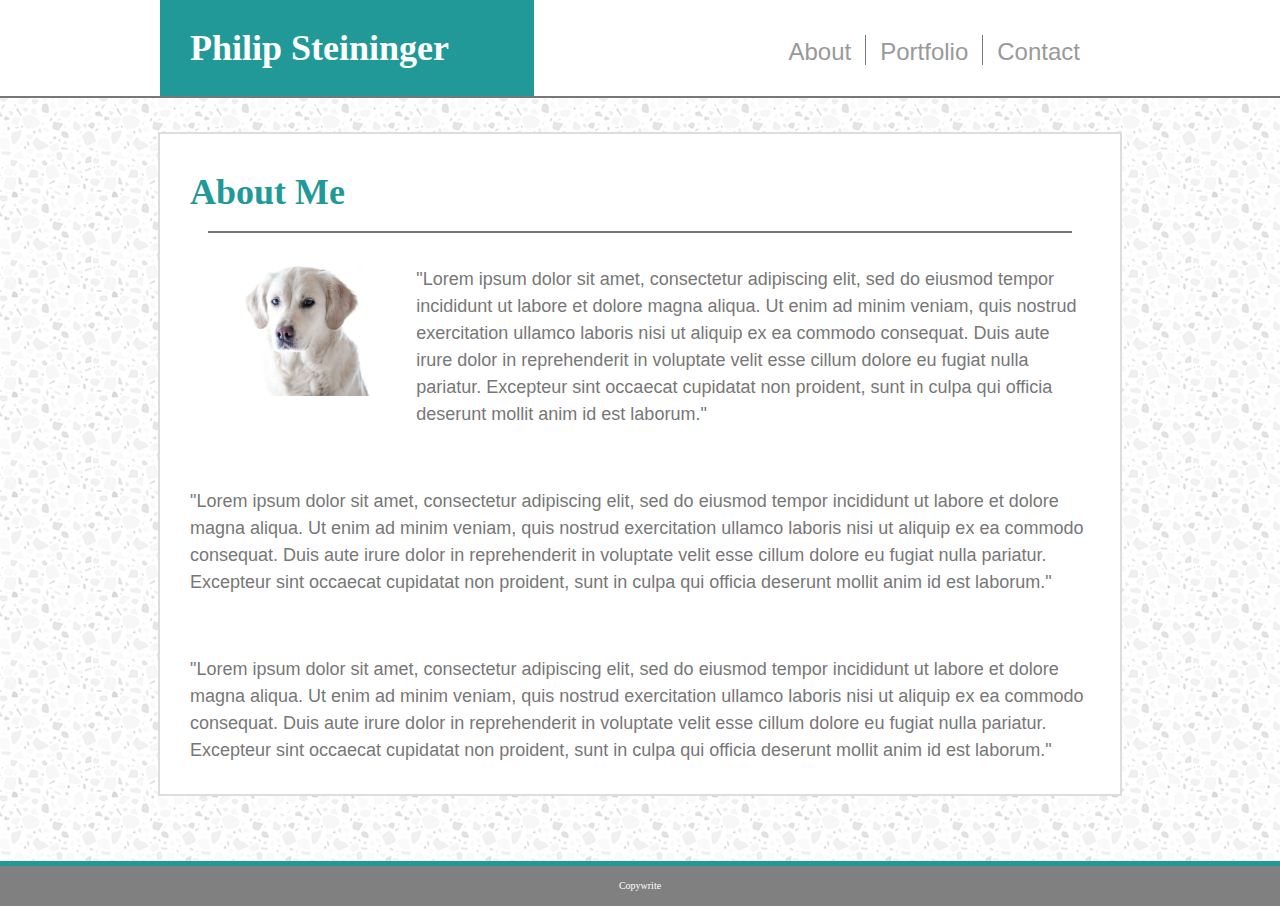
<file: index.html>
<!DOCTYPE html>
<html>

<head>
    <meta charset="utf-8" />
    <meta http-equiv="X-UA-Compatible" content="IE=edge">
    <title>About | Philip Steininger</title>
    <meta name="viewport" content="width=device-width, initial-scale=1">
    <link rel="stylesheet" type="text/css" media="screen" href="assets/css/reset.css" />
    <link rel="stylesheet" type="text/css" media="screen" href="assets/css/style.css" />
</head>

<body>
    <div class="bodyContent">

        <div class="headerContent">
            <div class="whiteHeaderBackground"></div>
            <header>
                <div class=headerElements>
                    <h1 class=nameHeader>Philip Steininger</h1>
                    <nav>
                        <a class=navLink href="index.html">About</a>
                        <div class=navDivider></div>
                        <a class=navLink href="portfolio.html">Portfolio</a>
                        <div class=navDivider></div>
                        <a class=navLink href="contact.html">Contact</a>
                    </nav>
                </div>
            </header>
        </div>

        <div class="pageContent">
            <div class=fullScreenVerticalLine></div>
            <div class=contentElements>
                <h2 class=pageHeader>About Me</h2>
                <div class=contentDivider></div>
                <img class=picturino alt="porfolio picture" src="assets/images/adorable-animal-breed-159541.jpg" height=130>
                <p>
                    "Lorem ipsum dolor sit amet, consectetur adipiscing elit, sed do eiusmod tempor incididunt ut labore et dolore magna aliqua.
                    Ut enim ad minim veniam, quis nostrud exercitation ullamco laboris nisi ut aliquip ex ea commodo consequat.
                    Duis aute irure dolor in reprehenderit in voluptate velit esse cillum dolore eu fugiat nulla pariatur.
                    Excepteur sint occaecat cupidatat non proident, sunt in culpa qui officia deserunt mollit anim id est
                    laborum."
                </p>
                <p>
                    "Lorem ipsum dolor sit amet, consectetur adipiscing elit, sed do eiusmod tempor incididunt ut labore et dolore magna aliqua.
                    Ut enim ad minim veniam, quis nostrud exercitation ullamco laboris nisi ut aliquip ex ea commodo consequat.
                    Duis aute irure dolor in reprehenderit in voluptate velit esse cillum dolore eu fugiat nulla pariatur.
                    Excepteur sint occaecat cupidatat non proident, sunt in culpa qui officia deserunt mollit anim id est
                    laborum."
                </p>
                <p>
                    "Lorem ipsum dolor sit amet, consectetur adipiscing elit, sed do eiusmod tempor incididunt ut labore et dolore magna aliqua.
                    Ut enim ad minim veniam, quis nostrud exercitation ullamco laboris nisi ut aliquip ex ea commodo consequat.
                    Duis aute irure dolor in reprehenderit in voluptate velit esse cillum dolore eu fugiat nulla pariatur.
                    Excepteur sint occaecat cupidatat non proident, sunt in culpa qui officia deserunt mollit anim id est
                    laborum."
                </p>
            </div>
        </div>
        <div class="footerContent">
            <footer>
                <div class=fullScreenVerticalLine id=footerDivider></div>
                <div class=fullScreenVerticalLine id=footerBar>Copywrite</div>
            </footer>
        </div>
    </div>
</body>

</html>
</file>
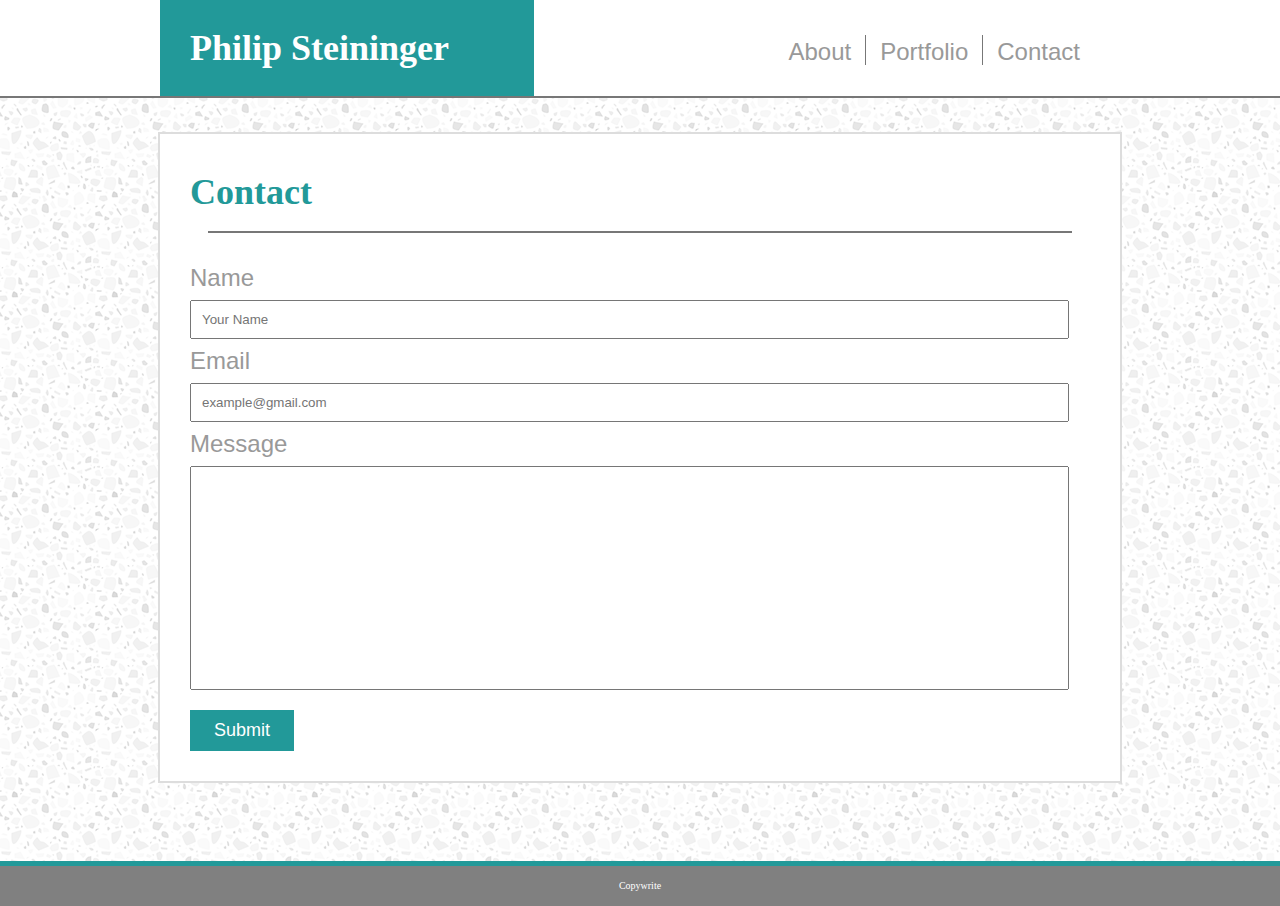
<file: contact.html>
<!DOCTYPE html>
<html>

<head>
    <meta charset="utf-8" />
    <meta http-equiv="X-UA-Compatible" content="IE=edge">
    <title>Contact | Philip Steininger</title>
    <meta name="viewport" content="width=device-width, initial-scale=1">
    <link rel="stylesheet" type="text/css" media="screen" href="assets/css/reset.css" />
    <link rel="stylesheet" type="text/css" media="screen" href="assets/css/style.css" />
</head>

<body>
    <div class="bodyContent">

        <div class="headerContent">
            <div class="whiteHeaderBackground"></div>
            <header>
                <div class=headerElements>
                    <h1 class=nameHeader>Philip Steininger</h1>
                    <nav>
                        <a class=navLink href="index.html">About</a>
                        <div class=navDivider></div>
                        <a class=navLink href="portfolio.html">Portfolio</a>
                        <div class=navDivider></div>
                        <a class=navLink href="contact.html">Contact</a>
                    </nav>
                </div>
            </header>
        </div>

        <div class="pageContent">
            <div class=fullScreenVerticalLine></div>
            <div class=contentElements>
                <h2 class=pageHeader>Contact</h2>
                <div class=contentDivider></div>
                <form class=contactForm>
                    <h3 class=formLabels>Name</h3>
                    <input class=formInputs type="text" placeholder="Your Name">
                    <h3 class=formLabels>Email</h3>
                    <input class=formInputs type="text" placeholder="example@gmail.com">
                    <h3 class=formLabels>Message</h3>
                    <input class=formInputs id=contactMessageBox type="text" value="">
                    <br>
                    <input id=contactSubmitButton type="submit" value="Submit">
                </form>
            </div>
        </div>
        <div class="footerContent">
            <footer>
                <div class="fullScreenVerticalLine" id="footerDivider"></div>
                <div class="fullScreenVerticalLine" id="footerBar">Copywrite</div>
            </footer>
        </div>
    </div>
</body>

</html>
</file>
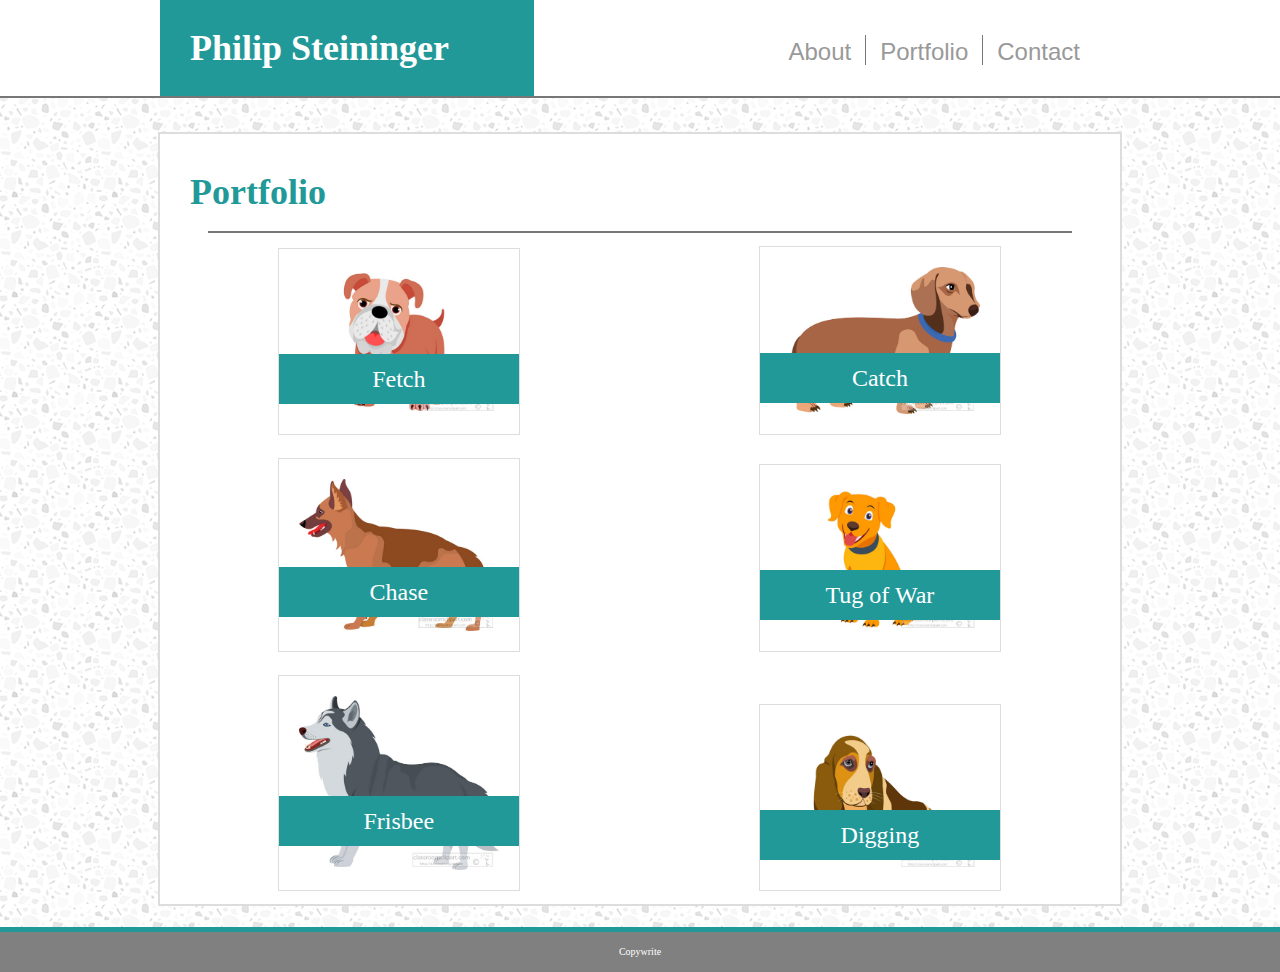
<file: portfolio.html>
<!DOCTYPE html>
<html>

<head>
    <meta charset="utf-8" />
    <meta http-equiv="X-UA-Compatible" content="IE=edge">
    <title>Portfolio | Philip Steininger</title>
    <meta name="viewport" content="width=device-width, initial-scale=1">
    <link rel="stylesheet" type="text/css" media="screen" href="assets/css/reset.css" />
    <link rel="stylesheet" type="text/css" media="screen" href="assets/css/style.css" />
</head>

<body>
    <div class="bodyContent">

        <div class="headerContent">
            <div class="whiteHeaderBackground"></div>
            <header>
                <div class=headerElements>
                    <h1 class=nameHeader>Philip Steininger</h1>
                    <nav>
                        <a class=navLink href="index.html">About</a>
                        <div class=navDivider></div>
                        <a class=navLink href="portfolio.html">Portfolio</a>
                        <div class=navDivider></div>
                        <a class=navLink href="contact.html">Contact</a>
                    </nav>
                </div>
            </header>
        </div>

        <div class="pageContent">
            <div class="fullScreenVerticalLine"></div>
            <div class="contentElements">
                <h2 class="pageHeader">Portfolio</h2>
                <div class="contentDivider"></div>
                <div class="portfolioImagesDiv">
                    <div class="imageLinkDiv">
                        <a class="portfolioImageLink" href="#">Fetch</a>
                        <a href="#"><img class="portfolioImage" alt="porfolio picture" src="assets/images/bulldog-clipart-617.jpg"></a>
                    </div>
                    <div class="imageLinkDiv">
                        <a class="portfolioImageLink" href="#">Catch</a>
                        <a href="#"><img class="portfolioImage" alt="porfolio picture" src="assets/images/dachshund-clipart-1-617.jpg"></a>
                    </div>

                    <br>

                    <div class="imageLinkDiv">
                        <a class="portfolioImageLink" href="#">Chase</a>
                        <a href="#"><img class="portfolioImage" alt="porfolio picture" src="assets/images/german-shepherd-clipart-617.jpg"></a>
                    </div>
                    <div class="imageLinkDiv">
                        <a class="portfolioImageLink" href="#">Tug of War</a>
                        <a href="#"><img class="portfolioImage" alt="porfolio picture" src="assets/images/golden-retriever-clipart-617.jpg"></a>
                    </div>

                    <br>

                    <div class="imageLinkDiv">
                        <a class=portfolioImageLink href="#">Frisbee</a>
                        <a href="#"><img class=portfolioImage alt="porfolio picture" src="assets/images/siberian-husky-clipart-617.jpg"></a>
                    </div>
                    <div class="imageLinkDiv">
                        <a class="portfolioImageLink" href="#">Digging</a>
                        <a href="#"><img class="portfolioImage" alt="porfolio picture" src="assets/images/basset-hound-clipart-617.jpg"></a>
                    </div>
                </div>
            </div>
        </div>

        <div class="footerContent">
            <footer>
                <div class="fullScreenVerticalLine" id="footerDivider"></div>
                <div class="fullScreenVerticalLine" id="footerBar">Copywrite</div>
            </footer>
        </div>

    </div>
</body>

</html>
</file>
<file: assets/css/style.css>
.whiteHeaderBackground {
    background-color: white;
    height: 96px;
    width: 100%;
    margin-bottom: -96px;
}
.headerElements {
    width: 960px;
    margin: auto;
}
.nameHeader {
    width:314px;
    font-size: 36px;
    padding: 30px;
    background-color: #299;
    color: white;
    float: left;
    font-weight: bolder;
    font-family: Georgia, 'Times New Roman', Times, serif;
}
nav {
    float: right;

    padding: 30px;
    height: 36px;
}
.navDivider {
    display: inline-block;
    width: 1px;
    height: 30px;
    background-color: #777;
    position: relative;
    top: 5px;
}
.navLink {
    font-size: 24px;
    font-family: Arial, Helvetica, sans-serif;
    color: #999;
    text-decoration: none;
    padding: 0 10px 0 10px;
}
.fullScreenVerticalLine {
    height: 2px;
    background-color: #777;
    width: 100%;
    display: inline-block;
    margin-bottom: 11px;
}
.contentElements {
    width: 960px;
    margin: auto;
    margin-top: 20px;
    background-color: white;
    border: 2px solid #DDD;
}
.contentDivider {
    height: 2px;
    background-color: #777;
    width: 90%;
    display: inline-block;
    margin: 0 0 0 5%;
}
.pageHeader {
    font-size: 36px;
    padding: 40px 10px 10px 30px;
    color: #299;
    font-family: Georgia, 'Times New Roman', Times, serif;
    font-weight: bolder;
}
.picturino {
    float: left;
    margin: 30px;
    
}
p {
    font-family: Arial, Helvetica, sans-serif;
    line-height: 1.5em;
    font-size: 18px;
    color: #777;
    padding: 30px;
}

.imageLinkDiv {
    text-align: center;
    position: relative;
    display: inline-block;
    width: 49.7%;
}
.portfolioImage {
    margin: 10px;
    width: 200px;
    display: inline-block;
    height: auto;
    padding: 20px;
    border: 1px solid #DDD;
}
.portfolioImageLink {
    top: 55%;
    left: 24.9%;
    width: 240px;
    position: absolute;
    background-color: #299;
    color: white;
    font-size: 24px;
    font-family: Georgia, 'Times New Roman', Times, serif;
    line-height: 50px;
    text-decoration: none;
}
.contactForm {
    padding: 30px;
}
.formLabels {
    font-size: 24px;
    font-family: Arial, Helvetica, sans-serif;
    color: #999;
}
.formInputs {
    margin: 10px 0 10px 0;
    width: 95%;
    padding: 10px;
}
#contactMessageBox {
    height: 200px;
}
#contactSubmitButton {
    color: white;
    background-color: #299;
    font-size: 18px;
    border: none;
    padding: 10px 24px 10px 24px;
    margin-top: 10px;
}
.bodyContent {
    min-height: 100vh;
    position: relative;
    background-image: url("../../assets/images/light-grey-terrazzo.png");
}
.headerContent {
    display: block;
    height: 20%;
}
.pageContent {
    padding-bottom: 60px;
}

.footerContent {
    position: absolute;
    bottom: 0px;
    height: 50px;
    width: 100%;
}
#footerDivider {
    background-color: #299;
    height: 5px;
    margin-bottom: -3px;
    display: inline-block;
}
#footerBar {
    margin: 0;
    background-color: gray;
    height: 10px;
    color: white;
    text-align: center;
    font-size: 10px;
    padding: 15px 0 15px 0;
}
</file>
